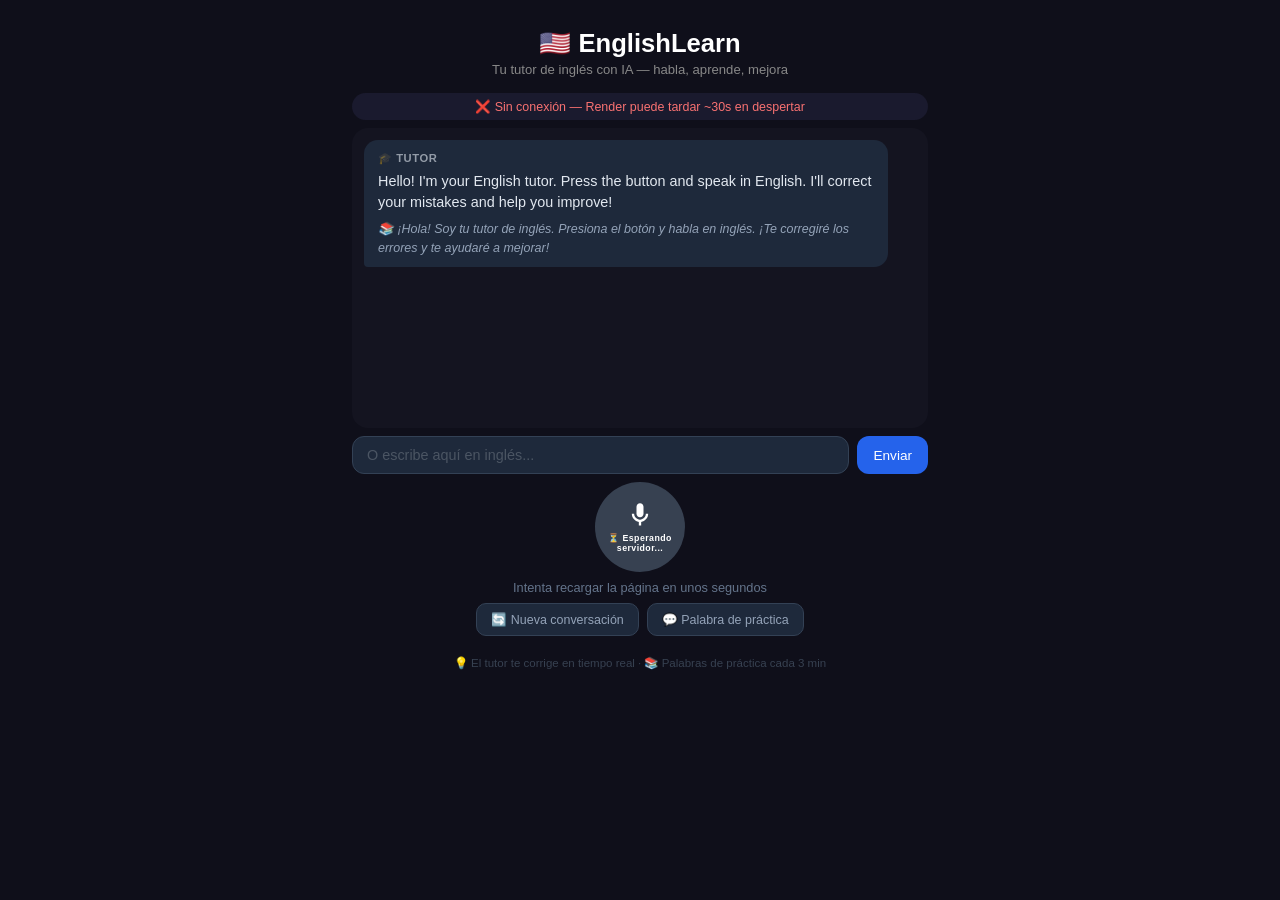
<file: docs/index.html>
<!DOCTYPE html>
<html lang="es">
<head>
    <meta charset="UTF-8">
    <meta name="viewport" content="width=device-width, initial-scale=1.0, user-scalable=no">
    <title>EnglishLearn - Tutor IA</title>
    <link rel="stylesheet" href="style.css">
    <link rel="icon" href="assets/favicon.ico" type="image/x-icon">
</head>
<body>
    <div class="container">
        <!-- Header -->
        <header>
            <h1>🇺🇸 EnglishLearn</h1>
            <p class="subtitle">Tu tutor de inglés con IA — habla, aprende, mejora</p>
        </header>

        <!-- Estado de conexión -->
        <div class="connection-status" id="connectionStatus">
            🔌 Conectando al servidor...
        </div>

        <!-- Chat -->
        <div class="chat-container" id="chatContainer">
            <div class="message tutor">
                <div class="message-content">
                    <span class="message-label">🎓 Tutor</span>
                    Hello! I'm your English tutor. Press the button and speak in English. I'll correct your mistakes and help you improve!
                    <div class="message-translation">📚 ¡Hola! Soy tu tutor de inglés. Presiona el botón y habla en inglés. ¡Te corregiré los errores y te ayudaré a mejorar!</div>
                </div>
            </div>
        </div>

        <!-- Sugerencias -->
        <div class="suggestions-container" id="suggestions" style="display: none;">
            <h3>💬 Puedes responder:</h3>
            <div class="suggestions-grid" id="suggestionsGrid"></div>
        </div>

        <!-- Input de texto (alternativa al micrófono) -->
        <div class="text-input-container">
            <input type="text" id="textInput" placeholder="O escribe aquí en inglés..." autocomplete="off" />
            <button id="sendBtn" onclick="sendFromInput()">Enviar</button>
        </div>

        <!-- Botón de micrófono -->
        <div class="mic-container">
            <button id="micButton" class="mic-button" disabled>
                <svg class="mic-icon" viewBox="0 0 24 24" fill="currentColor">
                    <path d="M12 14c1.66 0 3-1.34 3-3V5c0-1.66-1.34-3-3-3S9 3.34 9 5v6c0 1.66 1.34 3 3 3z"/>
                    <path d="M17 11c0 2.76-2.24 5-5 5s-5-2.24-5-5H5c0 3.53 2.61 6.43 6 6.92V21h2v-3.08c3.39-.49 6-3.39 6-6.92h-2z"/>
                </svg>
                <span class="mic-text" id="micText">Conectando...</span>
            </button>
            <div class="status" id="status">🔌 Iniciando...</div>
        </div>

        <!-- Acciones -->
        <div class="actions">
            <button id="resetBtn" class="action-btn">🔄 Nueva conversación</button>
            <button id="wordBtn" class="action-btn" onclick="showWordNotification()">💬 Palabra de práctica</button>
        </div>

        <!-- Footer -->
        <footer>
            <p>💡 El tutor te corrige en tiempo real · 📚 Palabras de práctica cada 3 min</p>
        </footer>
    </div>

    <script src="config.js"></script>
    <script src="script.js"></script>
    <script>
        // Input de texto
        function sendFromInput() {
            const input = document.getElementById('textInput');
            const text = input.value.trim();
            if (text) {
                input.value = '';
                sendMessage(text);
            }
        }
        document.getElementById('textInput').addEventListener('keydown', (e) => {
            if (e.key === 'Enter') sendFromInput();
        });
    </script>
</body>
</html>
</file>
<file: docs/style.css>
/* ==========================================
   EnglishLearn - Estilos mejorados
   ========================================== */

* {
    margin: 0;
    padding: 0;
    box-sizing: border-box;
}

body {
    font-family: -apple-system, BlinkMacSystemFont, 'Segoe UI', Roboto, sans-serif;
    background: #0f0f1a;
    color: #e0e0e0;
    min-height: 100vh;
    padding-bottom: 20px;
}

.container {
    max-width: 600px;
    margin: 0 auto;
    padding: 12px;
}

/* HEADER */
header {
    text-align: center;
    padding: 16px 0 8px;
}

header h1 {
    font-size: 1.6rem;
    color: #fff;
    font-weight: 700;
}

.subtitle {
    color: #888;
    font-size: 0.82rem;
    margin-top: 4px;
}

/* CONEXIÓN */
.connection-status {
    text-align: center;
    padding: 6px 12px;
    border-radius: 20px;
    font-size: 0.78rem;
    margin: 8px 0;
    background: #1a1a2e;
}

.connection-status.connected { color: #4ade80; }
.connection-status.error { color: #f87171; }

/* CHAT */
.chat-container {
    background: #141420;
    border-radius: 16px;
    padding: 12px;
    min-height: 300px;
    max-height: 45vh;
    overflow-y: auto;
    margin: 8px 0;
    display: flex;
    flex-direction: column;
    gap: 8px;
    scroll-behavior: smooth;
}

.message {
    display: flex;
    max-width: 95%;
}

.message.user { align-self: flex-end; }
.message.tutor { align-self: flex-start; }
.message.correction { align-self: flex-start; }
.message.word-notif { align-self: center; width: 100%; }

.message-content {
    padding: 10px 14px;
    border-radius: 14px;
    font-size: 0.9rem;
    line-height: 1.5;
    max-width: 100%;
}

.message.user .message-content {
    background: #2563eb;
    color: #fff;
    border-radius: 14px 14px 4px 14px;
}

.message.tutor .message-content {
    background: #1e293b;
    color: #e2e8f0;
    border-radius: 14px 14px 14px 4px;
}

.message.correction .message-content {
    background: #2d1b00;
    border: 1px solid #f59e0b;
    color: #fde68a;
    border-radius: 10px;
    font-size: 0.85rem;
}

.message.word-notif .message-content {
    background: #1a2744;
    border: 1px solid #3b82f6;
    color: #93c5fd;
    border-radius: 12px;
    width: 100%;
}

.message-label {
    display: block;
    font-size: 0.7rem;
    font-weight: 700;
    text-transform: uppercase;
    letter-spacing: 0.05em;
    margin-bottom: 4px;
    opacity: 0.6;
}

.message-translation {
    margin-top: 6px;
    font-size: 0.78rem;
    color: #94a3b8;
    font-style: italic;
}

.revealed {
    margin-top: 8px;
    font-size: 1rem;
    color: #4ade80;
}

.reveal-btn {
    margin-top: 8px;
    background: #3b82f6;
    color: white;
    border: none;
    border-radius: 8px;
    padding: 6px 14px;
    font-size: 0.8rem;
    cursor: pointer;
}

/* SUGERENCIAS */
.suggestions-container {
    margin: 6px 0;
}

.suggestions-container h3 {
    font-size: 0.78rem;
    color: #64748b;
    margin-bottom: 6px;
    text-transform: uppercase;
    letter-spacing: 0.05em;
}

.suggestions-grid {
    display: grid;
    grid-template-columns: 1fr 1fr;
    gap: 6px;
}

.suggestion-card {
    background: #1e293b;
    border: 1px solid #334155;
    border-radius: 10px;
    padding: 10px;
    cursor: pointer;
    transition: all 0.15s;
}

.suggestion-card:hover, .suggestion-card:active {
    background: #2563eb;
    border-color: #2563eb;
}

.suggestion-english {
    font-size: 0.85rem;
    color: #e2e8f0;
    font-weight: 500;
}

.suggestion-spanish {
    font-size: 0.72rem;
    color: #64748b;
    margin-top: 3px;
}

/* INPUT DE TEXTO */
.text-input-container {
    display: flex;
    gap: 8px;
    margin: 8px 0;
}

.text-input-container input {
    flex: 1;
    background: #1e293b;
    border: 1px solid #334155;
    border-radius: 12px;
    padding: 10px 14px;
    color: #e2e8f0;
    font-size: 0.9rem;
    outline: none;
}

.text-input-container input:focus {
    border-color: #2563eb;
}

.text-input-container input::placeholder {
    color: #4b5563;
}

#sendBtn {
    background: #2563eb;
    color: white;
    border: none;
    border-radius: 12px;
    padding: 10px 16px;
    font-size: 0.85rem;
    cursor: pointer;
    white-space: nowrap;
}

/* MICRÓFONO */
.mic-container {
    text-align: center;
    margin: 8px 0;
}

.mic-button {
    width: 90px;
    height: 90px;
    border-radius: 50%;
    background: linear-gradient(135deg, #2563eb, #1d4ed8);
    border: none;
    cursor: pointer;
    display: flex;
    flex-direction: column;
    align-items: center;
    justify-content: center;
    gap: 4px;
    margin: 0 auto;
    transition: all 0.2s;
    box-shadow: 0 4px 20px rgba(37, 99, 235, 0.4);
}

.mic-button:disabled {
    background: #374151;
    box-shadow: none;
    cursor: not-allowed;
}

.mic-button.listening {
    background: linear-gradient(135deg, #dc2626, #b91c1c);
    animation: pulse 1s infinite;
    box-shadow: 0 4px 20px rgba(220, 38, 38, 0.5);
}

@keyframes pulse {
    0%, 100% { transform: scale(1); }
    50% { transform: scale(1.06); }
}

.mic-icon {
    width: 28px;
    height: 28px;
    fill: white;
}

.mic-text {
    font-size: 0.55rem;
    font-weight: 700;
    color: white;
    letter-spacing: 0.05em;
    text-align: center;
}

.status {
    margin-top: 8px;
    color: #64748b;
    font-size: 0.8rem;
}

/* ACCIONES */
.actions {
    display: flex;
    gap: 8px;
    margin: 8px 0;
    justify-content: center;
}

.action-btn {
    background: #1e293b;
    border: 1px solid #334155;
    color: #94a3b8;
    border-radius: 10px;
    padding: 8px 14px;
    font-size: 0.78rem;
    cursor: pointer;
    transition: all 0.15s;
}

.action-btn:hover {
    background: #334155;
    color: #e2e8f0;
}

/* FOOTER */
footer {
    text-align: center;
    color: #374151;
    font-size: 0.72rem;
    margin-top: 12px;
    padding: 8px;
}

/* SCROLLBAR */
.chat-container::-webkit-scrollbar { width: 4px; }
.chat-container::-webkit-scrollbar-track { background: transparent; }
.chat-container::-webkit-scrollbar-thumb { background: #334155; border-radius: 4px; }

/* MOBILE */
@media (max-width: 400px) {
    .suggestions-grid { grid-template-columns: 1fr; }
    header h1 { font-size: 1.3rem; }
    .mic-button { width: 80px; height: 80px; }
}
</file>
